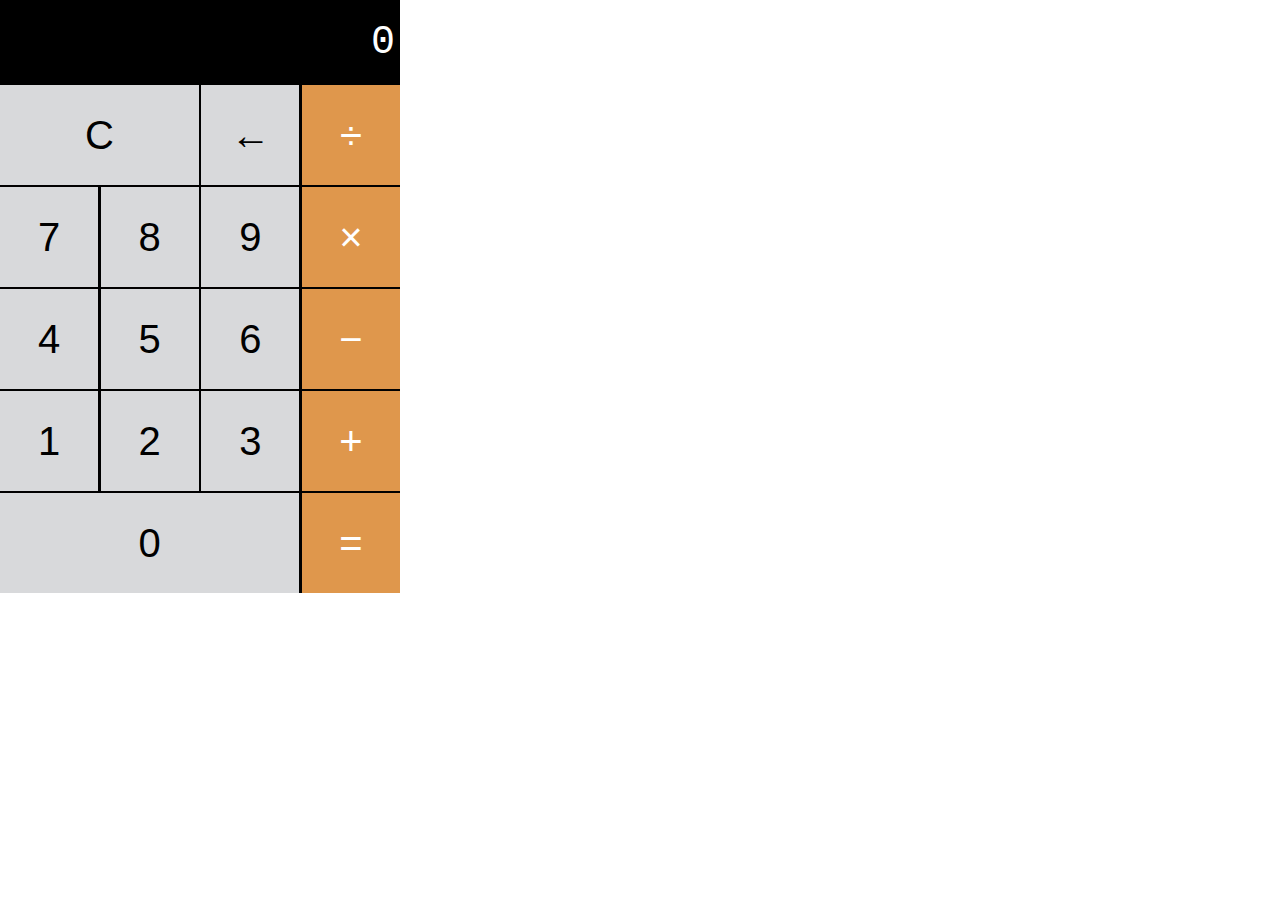
<file: index.html>
<!DOCTYPE html>
<html lang="en">
<head>
    <meta charset="UTF-8">
    <title>Calculator</title>
    <link rel="stylesheet" href="css/calculator.css">
</head>
<body>
    <div class="wrapper">
        <section class="screen">
            0
        </section>
    
        <section class="calc-buttons">
            <div class="calc-button-row">
                <button class="calc-button double">C</button>
                <button class="calc-button">&larr;</button>
                <button class="calc-button ">&divide;</button>
               
                
            </div>
            <div class="calc-button-row">
                <button class="calc-button">7</button>
                <button class="calc-button">8</button>
                <button class="calc-button">9</button>
                <button class="calc-button ">&times;</button>

               
               


            </div>
            <div class="calc-button-row">
                <button class="calc-button">4</button>
                <button class="calc-button">5</button>
                <button class="calc-button">6</button>
                <button class="calc-button">&minus;</button>

                
            </div>
            <div class="calc-button-row">
                <button class="calc-button">1</button>
                <button class="calc-button">2</button>
                <button class="calc-button">3</button>
                <button class="calc-button">&plus;</button>


            </div>
            <div class="calc-button-row">
                <button class="calc-button triple">0</button>
                <button class="calc-button">&equals;</button>
                
            </div>

            
 
 
        </section>
    </div>
</body>
</html>
</file>
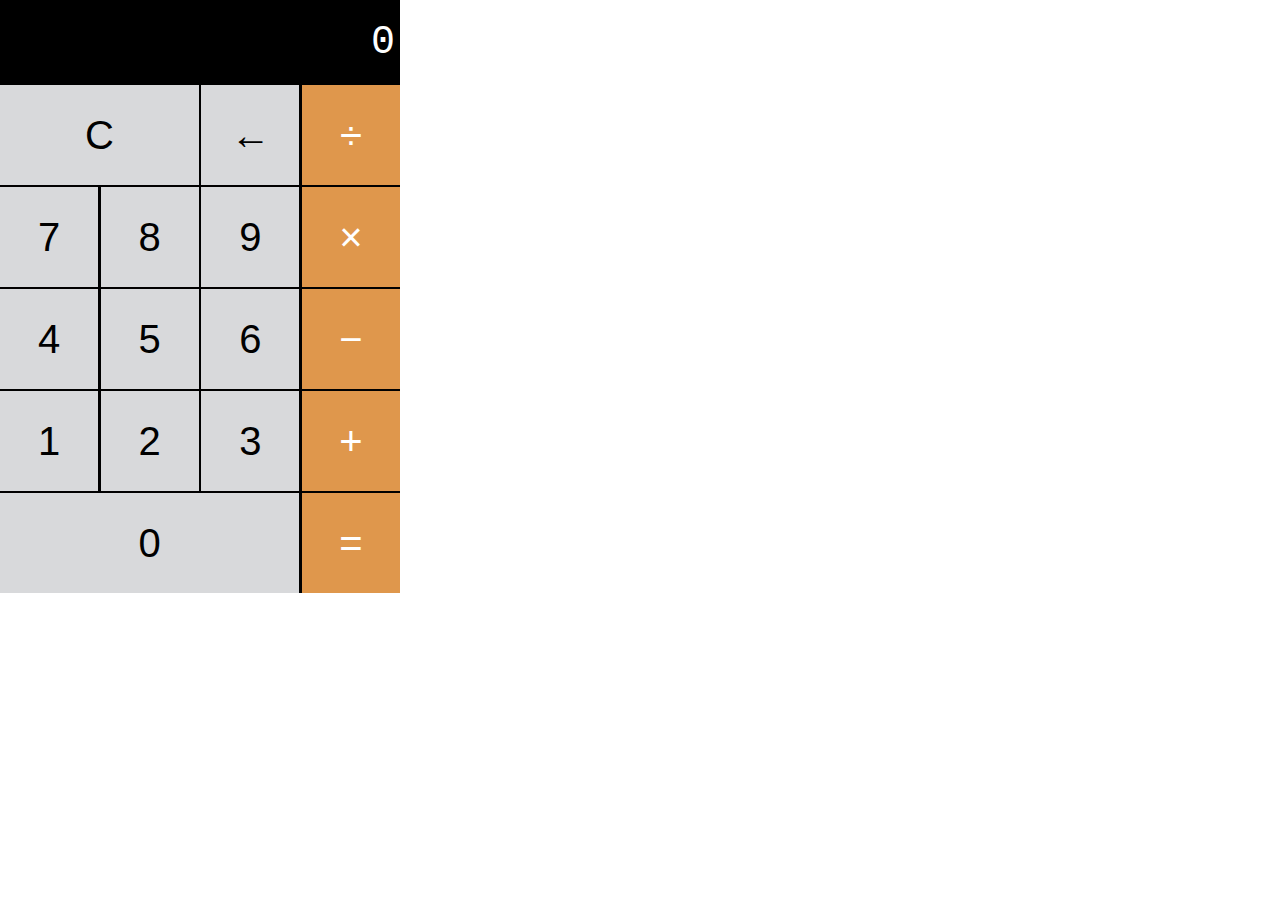
<file: calculator.html>
<!DOCTYPE html>
<html lang="en">
<head>
    <meta charset="UTF-8">
    <title>Calculator</title>
    <link rel="stylesheet" href="css/calculator.css">
</head>
<body>
    <div class="wrapper">
        <section class="screen">
            0
        </section>
    
        <section class="calc-buttons">
            <div class="calc-button-row">
                <button class="calc-button double">C</button>
                <button class="calc-button">&larr;</button>
                <button class="calc-button ">&divide;</button>
               
                
            </div>
            <div class="calc-button-row">
                <button class="calc-button">7</button>
                <button class="calc-button">8</button>
                <button class="calc-button">9</button>
                <button class="calc-button ">&times;</button>

               
               


            </div>
            <div class="calc-button-row">
                <button class="calc-button">4</button>
                <button class="calc-button">5</button>
                <button class="calc-button">6</button>
                <button class="calc-button">&minus;</button>

                
            </div>
            <div class="calc-button-row">
                <button class="calc-button">1</button>
                <button class="calc-button">2</button>
                <button class="calc-button">3</button>
                <button class="calc-button">&plus;</button>


            </div>
            <div class="calc-button-row">
                <button class="calc-button triple">0</button>
                <button class="calc-button">&equals;</button>
                
            </div>

            
 
 
        </section>
    </div>
</body>
</html>
</file>
<file: css/calculator.css>
html {
    box-sizing: border-box;
}
*, *:before, *:after {
    box-sizing: inherit;
}
body {
  padding: 0;
  margin: 0;
}
.wrapper {
    width: 400px;
    background-color: black;
    color: white;
}
.calc-button-row{
   
    display: flex;
    flex-flow: row nowrap;
    justify-content: space-between;
    margin-bottom: 0.5%;
}

.screen{
    text-align: right;
    font-family: 'Courier New', Courier, monospace;
    font-size: 40px;
    padding: 20px 5px;
}

.calc-button{
    background-color:#d8d9db ;
    color: black;
    border: none;
    font-size: 40px;
    height: 100px;
    flex-basis: 24.5%;
}

.calc-button:hover{
    background-color: #ebebeb;
}
.calc-button:active{
    background-color: #bbbcbe;
}

.double{
flex-basis: 49.7%;

}
.triple{
    flex-basis: 74.8%;

}
.calc-button:last-child{
    background-color: #df974c;
    color:white;
}
.calc-button:last-child:hover{
    background-color: #dfb07e;
}
</file>
